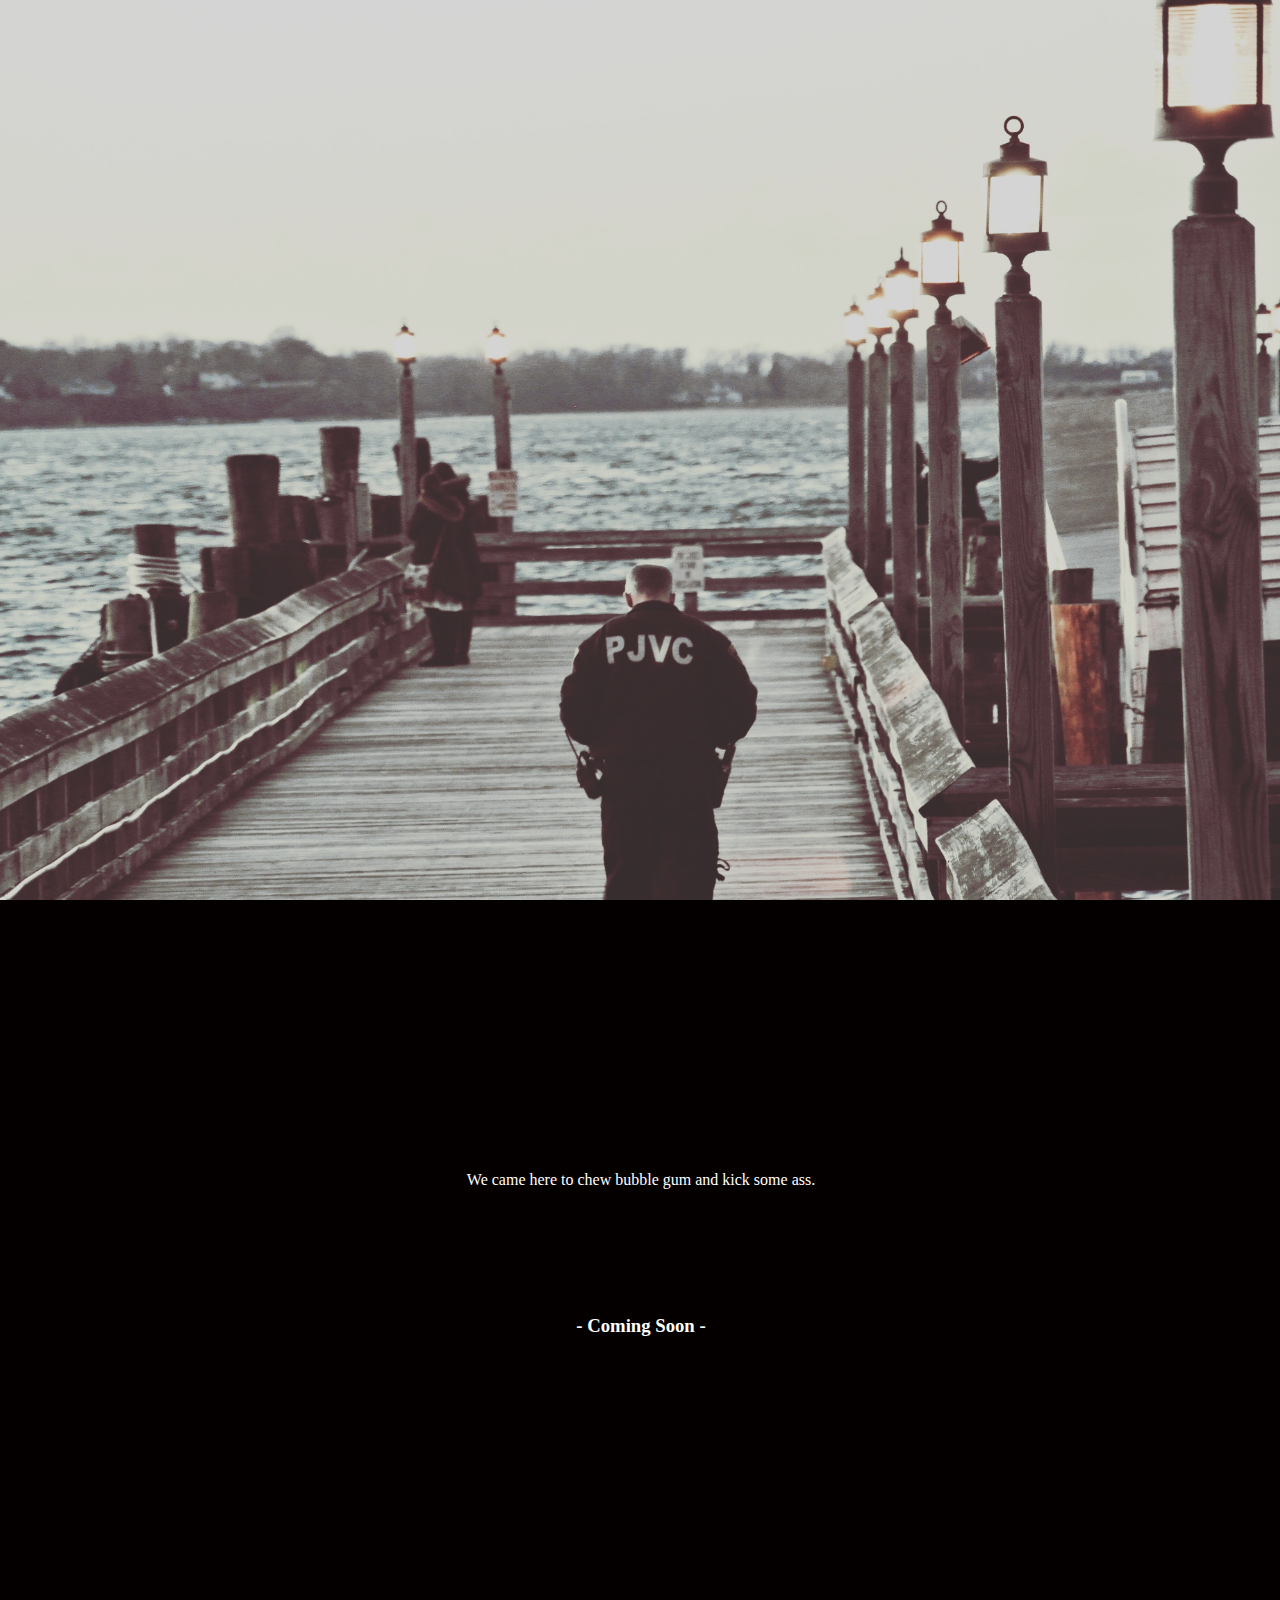
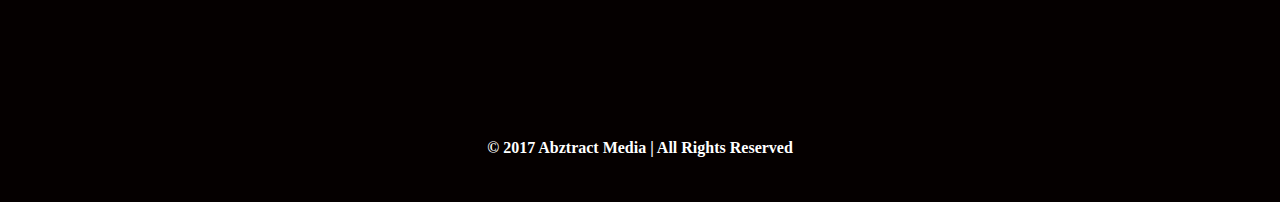
<file: index.html>
<!DOCTYPE html>
<html>
<head>
	<title>Abztract Media</title>
	<link rel="stylesheet" type="text/css" href="stylesheets/stylesheet.css">
			<!-- ****** faviconit.com favicons ****** -->
	<link rel="shortcut icon" href="/favicon.ico">
	<link rel="icon" sizes="16x16 32x32 64x64" href="/favicon.ico">
	<link rel="icon" type="image/png" sizes="196x196" href="images/faviconit/favicon-192.png">
	<link rel="icon" type="image/png" sizes="160x160" href="images/faviconit/favicon-160.png">
	<link rel="icon" type="image/png" sizes="96x96" href="images/faviconit/favicon-96.png">
	<link rel="icon" type="image/png" sizes="64x64" href="images/faviconit/favicon-64.png">
	<link rel="icon" type="image/png" sizes="32x32" href="images/faviconit/favicon-32.png">
	<link rel="icon" type="image/png" sizes="16x16" href="images/faviconit/favicon-16.png">
	<link rel="apple-touch-icon" href="images/faviconit/favicon-57.png">
	<link rel="apple-touch-icon" sizes="114x114" href="images/faviconit/favicon-114.png">
	<link rel="apple-touch-icon" sizes="72x72" href="images/faviconit/favicon-72.png">
	<link rel="apple-touch-icon" sizes="144x144" href="images/faviconit/favicon-144.png">
	<link rel="apple-touch-icon" sizes="60x60" href="images/faviconit/favicon-60.png">
	<link rel="apple-touch-icon" sizes="120x120" href="images/faviconit/favicon-120.png">
	<link rel="apple-touch-icon" sizes="76x76" href="images/faviconit/favicon-76.png">
	<link rel="apple-touch-icon" sizes="152x152" href="images/faviconit/favicon-152.png">
	<link rel="apple-touch-icon" sizes="180x180" href="images/faviconit/favicon-180.png">
	<meta name="msapplication-TileColor" content="#FFFFFF">
	<meta name="msapplication-TileImage" content="images/faviconit/favicon-144.png">
	<meta name="msapplication-config" content="images/faviconit/browserconfig.xml">
			<!-- ****** faviconit.com favicons ****** -->
</head>
<body>
	<div class="site-wrap container">
		<div class="const-cont container">
			<div class="const-img">
				
			</div>
			<div class="const-mca">

				<a href="kvwradio/index.html">We came here to chew bubble gum and kick some ass.</a>
				<h3>- Coming Soon -</h3>
			</div>
						
		</div>
		<div class="header container">
			
		</div>
		<div class="mca container">

		</div>


		<div class="footer container">
			 <h4>&#xA9; 2017 Abztract Media | All Rights Reserved</h4>
		</div>
	</div>
</body>
</html>
</file>
<file: stylesheets/stylesheet.css>
*{
	margin: 0;
	padding: 0;
}

body{
	background: RGBA(25, 34, 39, 1.00);
}

.const-img{
	width: 100vw;
	height: 100vh;
	background: url(../images/const-img.jpg) no-repeat center center fixed;
	background-size: cover;
}

.const-mca{
	width: 100vw;
	height: 93vh;
	border: .001px solid rgba(5, 0, 0, 1.00);
	background: rgba(5, 0, 0, 1.00);
	text-align: center;
	color: #fff;
}

.const-mca a{
	position: relative;
	top: 30vh;
	color: #fff;
	text-decoration: none;
}

.const-mca h3{
	margin: 44vh;	
}

.footer{
	width: 100vw;	
	height: 7vh;
	color: #fff;
	text-align: center;
	background: rgba(5, 0, 0, 1.00);
}
</file>
